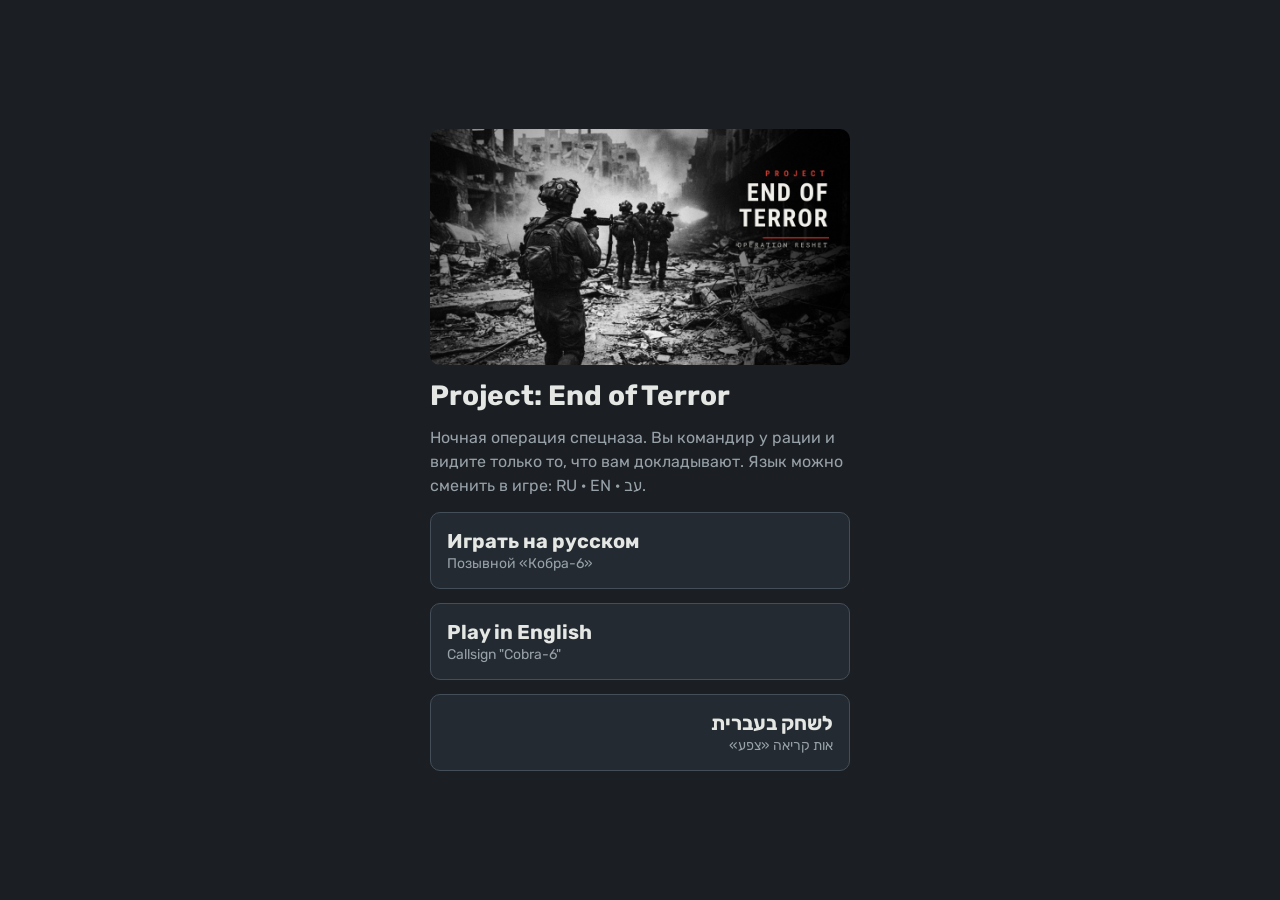
<file: index.html>
<!doctype html>
<html lang="ru">
<head>
<meta charset="utf-8">
<meta name="viewport" content="width=device-width, initial-scale=1, viewport-fit=cover">
<meta name="theme-color" content="#1b1f24">
<title>Project: End of Terror</title>
<link rel="preconnect" href="https://fonts.googleapis.com">
<link rel="stylesheet" href="https://fonts.googleapis.com/css2?family=Rubik:wght@400;700&display=swap">
<style>
:root{--bg:#1b1f24;--panel:#242a31;--line:#444e59;--ink:#e4e7e3;--mute:#97a1a8;--amber:#e9b04a;color-scheme:dark}
*{box-sizing:border-box}
html,body{height:100%}
body{margin:0;background:var(--bg);color:var(--ink);font-family:'Rubik',Arial,sans-serif;display:grid;place-items:center;padding:24px max(16px,env(safe-area-inset-right,0px)) 24px max(16px,env(safe-area-inset-left,0px))}
main{width:100%;max-width:420px;display:flex;flex-direction:column;gap:14px}
h1{margin:0;font-size:28px;line-height:1.2}
p{margin:0;color:var(--mute);line-height:1.5}
a{display:flex;flex-direction:column;gap:2px;text-decoration:none;color:var(--ink);background:var(--panel);border:1px solid var(--line);border-radius:10px;padding:16px}
a:hover,a:focus-visible{border-color:var(--amber);outline:none}
a b{font-size:20px}
a span{color:var(--mute);font-size:14px}
.he{direction:rtl;text-align:right}
</style>
</head>
<body>
<main>
  <img src="art/splash-1920x1080.jpg" alt="" style="width:100%;border-radius:10px;display:block">
  <h1>Project: End of Terror</h1>
  <p>Ночная операция спецназа. Вы командир у рации и видите только то, что вам докладывают. Язык можно сменить в игре: RU · EN · עב.</p>
  <a href="ru/"><b>Играть на русском</b><span>Позывной «Кобра-6»</span></a>
  <a href="en/" lang="en"><b>Play in English</b><span>Callsign "Cobra-6"</span></a>
  <a href="he/" class="he" lang="he"><b>לשחק בעברית</b><span>אות קריאה «צפע»</span></a>
</main>
</body>
</html>
</file>
